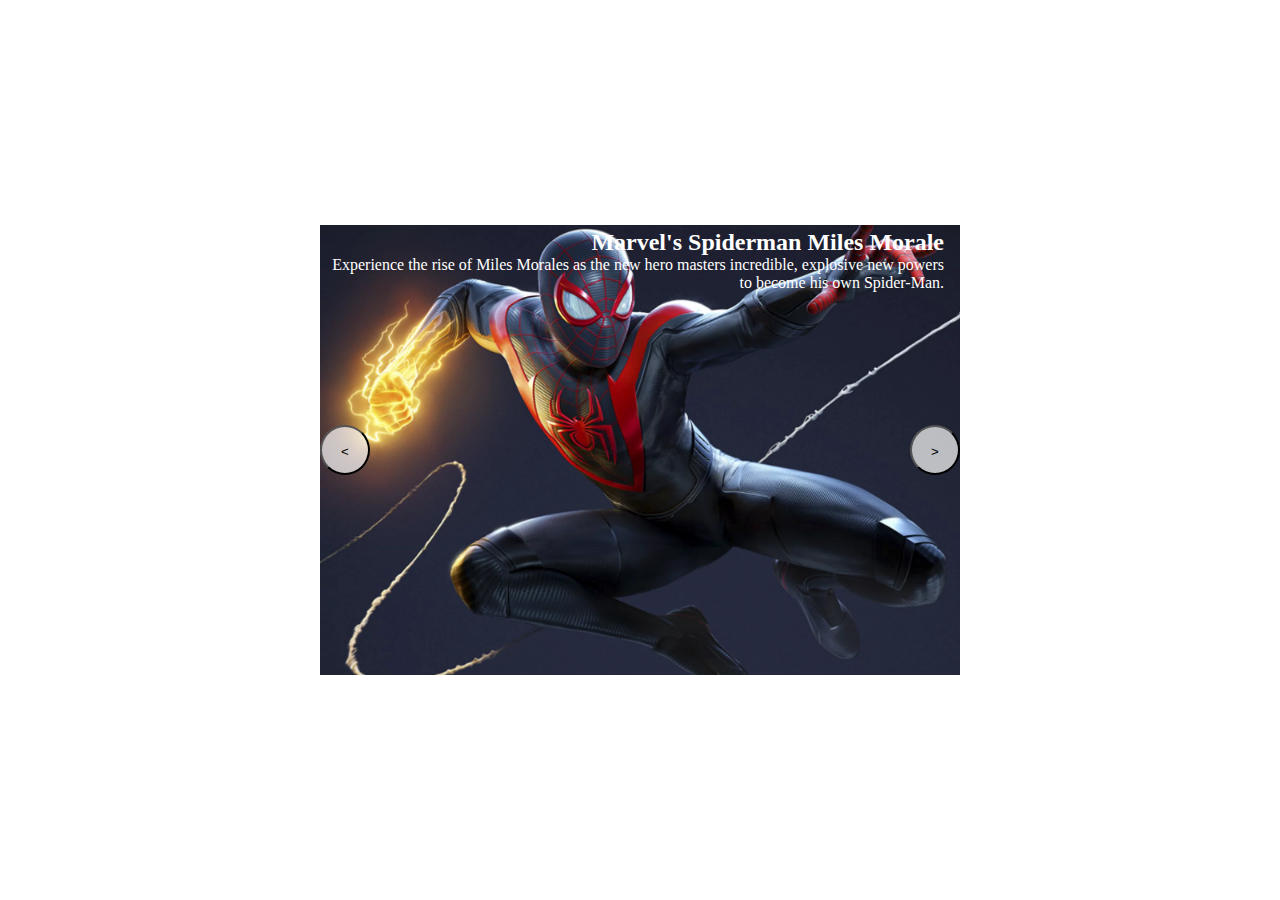
<file: index.html>
<!DOCTYPE html>
<html lang="en">
    <head>
        <meta charset="UTF-8">
        <meta http-equiv="X-UA-Compatible" content="IE=edge">
        <meta name="viewport" content="width=device-width, initial-scale=1.0">

        <link rel="stylesheet" href="css/style.css">

        <title>Carosello Array di Oggetti</title>
    </head>
    <body>
        <!-- MILESTONE 1 -->
        <main>
            <div class="carousel">
                <div id="sub-carousel">
                    <!-- <div class="slides">
                        <img src="img/01.webp" alt="Immagine non trovata">
                    </div> -->
    
                    <div class="buttons">
                        <button class="back"><</button>
    
                        <button class="forward">></button>
                    </div>
                </div>
            </div>
        </main>
        
        <!-- COLLEGAMENTO FILE JAVASCRIPT -->
        <script type="text/javascript" src="js/script.js"></script>
    </body>
</html>
</file>
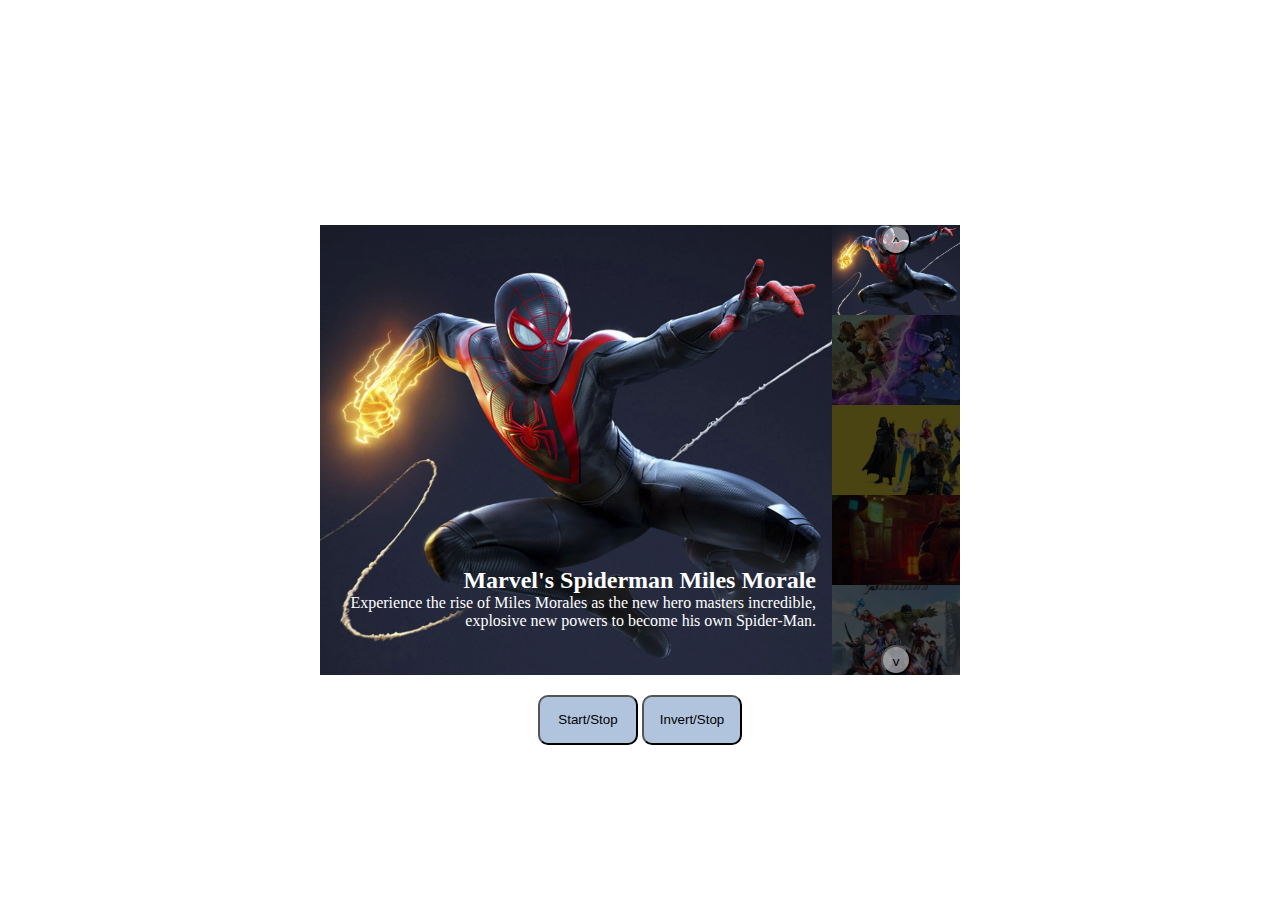
<file: bonus/index.html>
<!DOCTYPE html>
<html lang="en">
    <head>
        <meta charset="UTF-8">
        <meta http-equiv="X-UA-Compatible" content="IE=edge">
        <meta name="viewport" content="width=device-width, initial-scale=1.0">

        <link rel="stylesheet" href="css/style.css">

        <title>Carosello Array di Oggetti_bonus</title>
    </head>
    <body>
        <!-- MILESTONE 1 -->
        <main>
            <div class="carousel">
                <div id="sub-carousel">
                    <!-- <div class="slides">
                        <img src="img/01.webp" alt="Immagine non trovata">
                    </div> -->
                    
                    <div class="side">

                        <div class="buttons">
                            <button class="back">^</button>
        
                            <button class="forward">v</button>
                        </div>
                    </div>
                </div>
            </div>

            <div class="player">
                <button class="start">Start/Stop</button>

                <button class="invert">Invert/Stop</button>
            </div>
        </main>
        
        <!-- COLLEGAMENTO FILE JAVASCRIPT -->
        <script type="text/javascript" src="js/script.js"></script>
    </body>
</html>
</file>
<file: css/style.css>
/*RESET*********************************************/
* {
    margin: 0;
    padding: 0;
    box-sizing: border-box;
}

/*STRUTTURA*********************************************/
main {
    width: 100%;
    height: 100vh;
    position: relative;
}

.carousel {
    width: 50%;
    height: 50%;
    position: absolute;
    top: 50%;
    left: 50%;
    transform: translate(-50%, -50%);
    background-color: navy;
}

.carousel > div {
    position: realtive;
    width: 100%;
    height: 100%;
}

.slides {
    width: 100%;
    height: 100%;
    display: none;
}

.label {
    position: relative;
    bottom: 100%;
    text-align: end;
    color: white;
    margin-right: 1rem;
}

img {
    width: 100%;
    height: 100%;
    object-fit: cover;
}

.buttons {
    position: absolute;
    top: 0;
    bottom: 0;
    left: 0;
    right: 0;
    display: flex;
    justify-content: space-between;
    align-items: center;
}

button {
    width: 50px;
    height: 50px;
    border-radius: 50%;
    background-color: rgba(255, 255, 255, 0.7);
    line-height: 50px;
}

.disappear {
    display: none;
}

.appear {
    display: block;
}
</file>
<file: bonus/css/style.css>
/*RESET*********************************************/
* {
    margin: 0;
    padding: 0;
    box-sizing: border-box;
}

/*STRUTTURA*********************************************/
main {
    width: 100%;
    height: 100vh;
    position: relative;
}

.carousel {
    width: 50%;
    height: 50%;
    position: absolute;
    top: 50%;
    left: 50%;
    transform: translate(-50%, -50%);
    background-color: navy;
}

#sub-carousel {
    display: flex;
    flex-direction: row-reverse;
    width: 100%;
    height: 100%;
}

.slides {
    width: 80%;
    height: 100%;
    display: none;
}

.label {
    position: relative;
    bottom: 25%;
    text-align: end;
    color: white;
    margin-right: 1rem;
}

img {
    width: 100%;
    height: 100%;
    object-fit: cover;
}

.side {
    position: relative;
    height: 100%;
    width: 20%;
}

.side-slide {
    width: 100%;
    height: 20%;
    position: relative;
}

.dark-div {
    position: absolute;
    top: 0;
    bottom: 0;
    left: 0;
    right: 0;
    background-color: rgba(0, 0, 0, 0.7);
}

.buttons {
    position: absolute;
    top: 0;
    bottom: 0;
    left: 0;
    right: 0;
    z-index: 15;
    display: flex;
    flex-direction: column;
    justify-content: space-between;
    align-items: center;
    pointer-events: none;
}

button {
    width: 30px;
    height: 30px;
    border-radius: 50%;
    background-color: rgba(255, 255, 255, 0.5);
    line-height: 30px;
    cursor: pointer;
    pointer-events: auto;
}

.player {
    position: absolute;
    top: 80%;
    left: 50%;
    transform: translate(-50%, -50%);
}

button.start,
button.invert {
    width: 100px;
    height: 50px;
    border-radius: 10px;
    background-color: lightsteelblue;
}

.disappear {
    display: none;
}

.border-select {
    border: 5px solid rgb(216, 127, 54);
}


.appear {
    display: block;
}
</file>
